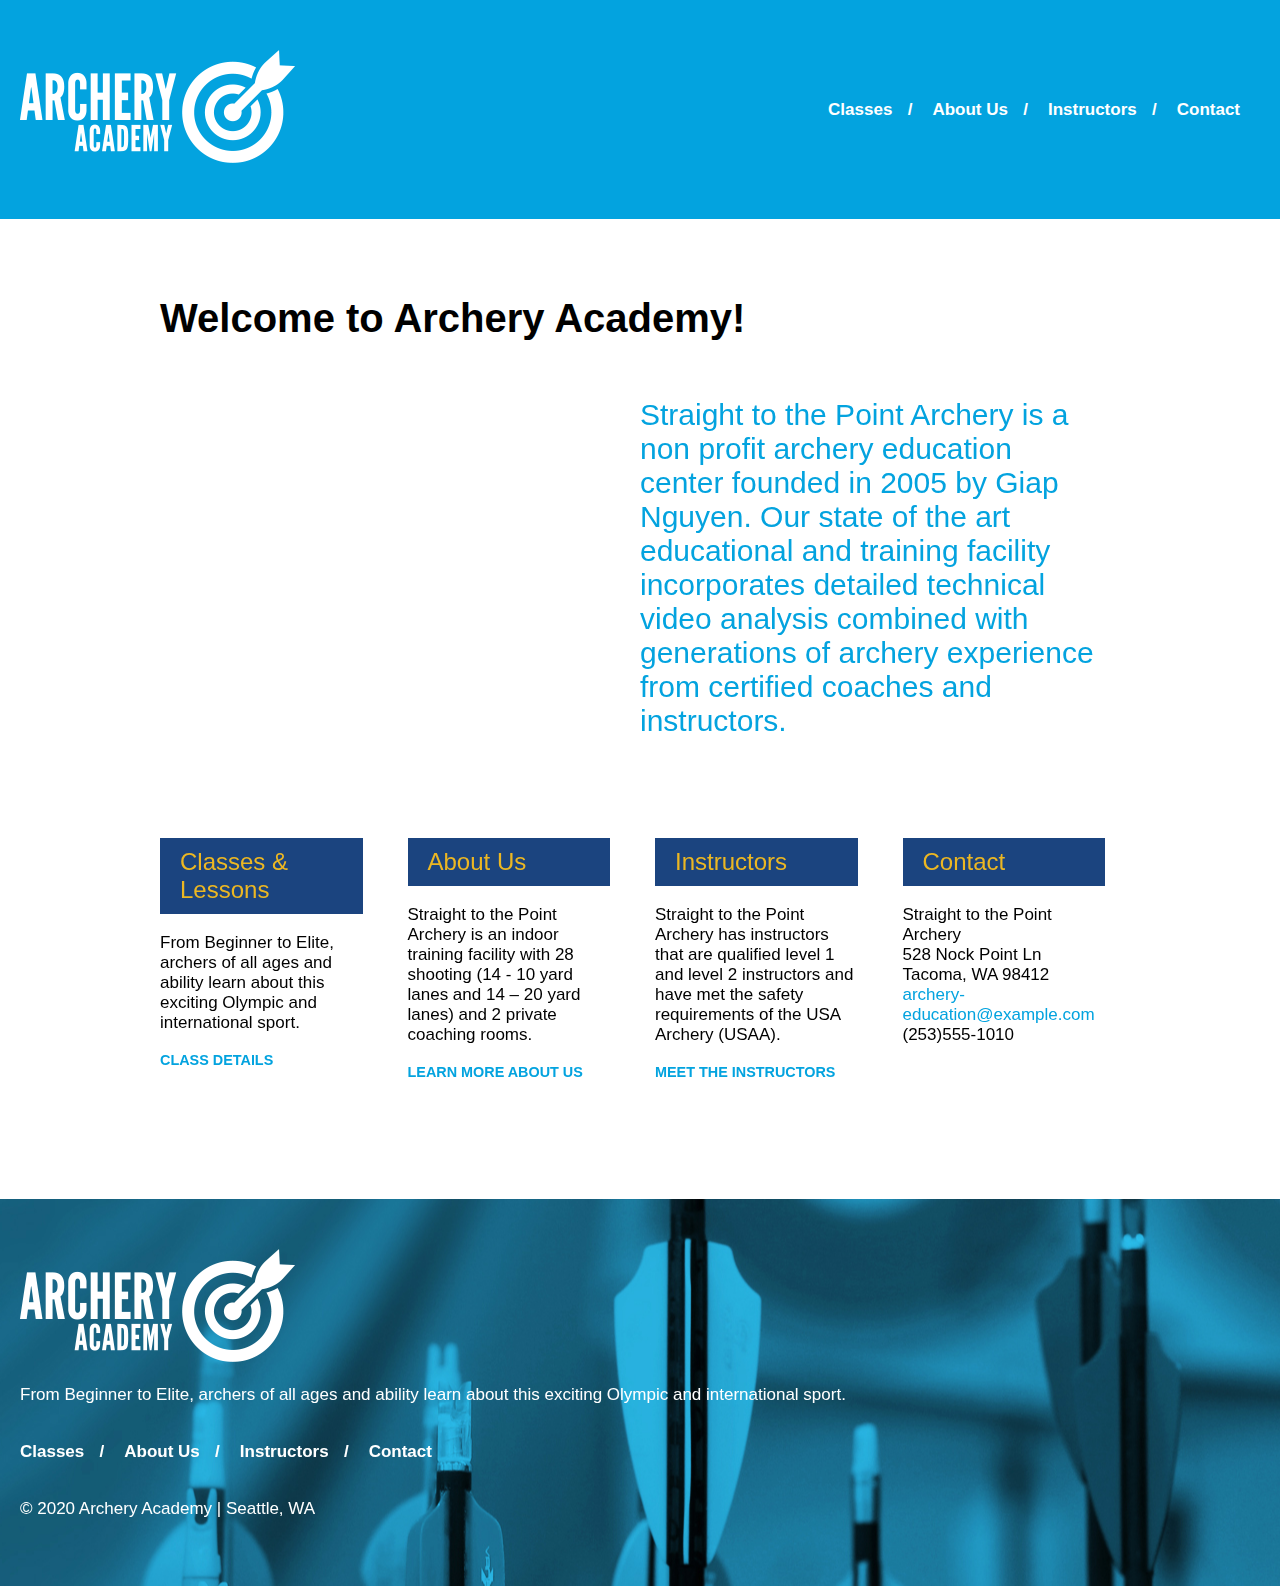
<file: index.html>
<!DOCTYPE html>
<html lang="en" dir="ltr">
  <head>
    <meta charset="utf-8">
    <title>Home</title>
    <link rel="stylesheet" href="styles.css">
  </head>
  <body>
    <header>
      <span class="sr-only"><a href="#main">Skip to main content</a></span>
      <a href="index.html"><img src="images/archeryAcademy-logo-white.png" class="logo" alt="Logo that is the text Archery Academy with simple target and arrow in the bullseye."></a>
      <nav>
        <a href="classes.html">Classes</a>
        <a href="about.html">About Us</a>
        <a href="instructors.html">Instructors</a>
        <a href="#">Contact</a>
      </nav>
    </header>
    <main id="main">
      <section>
        <h1>Welcome to Archery Academy!</h1>
        <div class="row-2-columns">
          <iframe src="https://player.vimeo.com/video/296511411?color=ff2f00&title=0&byline=0&portrait=0" width="640" height="360" allow=" fullscreen" allowfullscreen></iframe>
          <p class="call-out">Straight to the Point Archery is a non profit archery education center founded in 2005 by Giap Nguyen.  Our state of the art educational and training facility incorporates detailed technical video analysis combined with generations of archery experience from certified coaches and instructors.</p>
        </div>
        <article class="row-4-columns cta-group">
          <div class="home-cta">
            <h2>Classes &amp; Lessons</h2>
            <p>From Beginner to Elite, archers of all ages and ability learn about this exciting Olympic and international sport.</p>
            <p><a href="classes.html" class="cta-link">Class Details</a>
          </div>
          <div class="home-cta">
            <h2>About Us</h2>
            <p>Straight to the Point Archery is an indoor training facility with 28 shooting (14 - 10 yard lanes and 14 – 20 yard lanes) and 2 private coaching rooms.</p>
            <p><a href="about.html" class="cta-link">Learn more about us</a></p>
          </div>
          <div class="home-cta">
            <h2>Instructors</h2>
            <p>Straight to the Point Archery has instructors that are qualified level 1 and level 2 instructors and have met the safety requirements of the USA Archery (USAA).</p>
            <p><a href="instructors.html" class="cta-link">Meet the instructors</a></p>
          </div>
          <div class="home-cta">
            <h2>Contact</h2>
            Straight to the Point Archery<br>
            528 Nock Point Ln<br>
            Tacoma, WA 98412<br>
            <a href="mailto:archery-education@example.com">
            <span class="sr-only">Link will open your default email application as a blank email addressed to "archery-education@example.com"</span>archery-education@example.com</a><br>
            (253)555-1010
          </div>
        </article>
      </section>
    </main>
    <footer>
        <img src="images/archeryAcademy-logo-white.png" class="logo" alt="Logo that is the text Archery Academy with simple target and arrow in the bullseye.">
        <p>From Beginner to Elite, archers of all ages and ability learn about this exciting Olympic and international sport. </p>
        <nav>
          <a href="classes.html">Classes</a>
          <a href="about.html">About Us</a>
          <a href="instructors.html">Instructors</a>
          <a href="#">Contact</a>
        </nav>
        <p>© 2020 Archery Academy | Seattle, WA</p>
    </footer>
  </body>
</html>
</file>
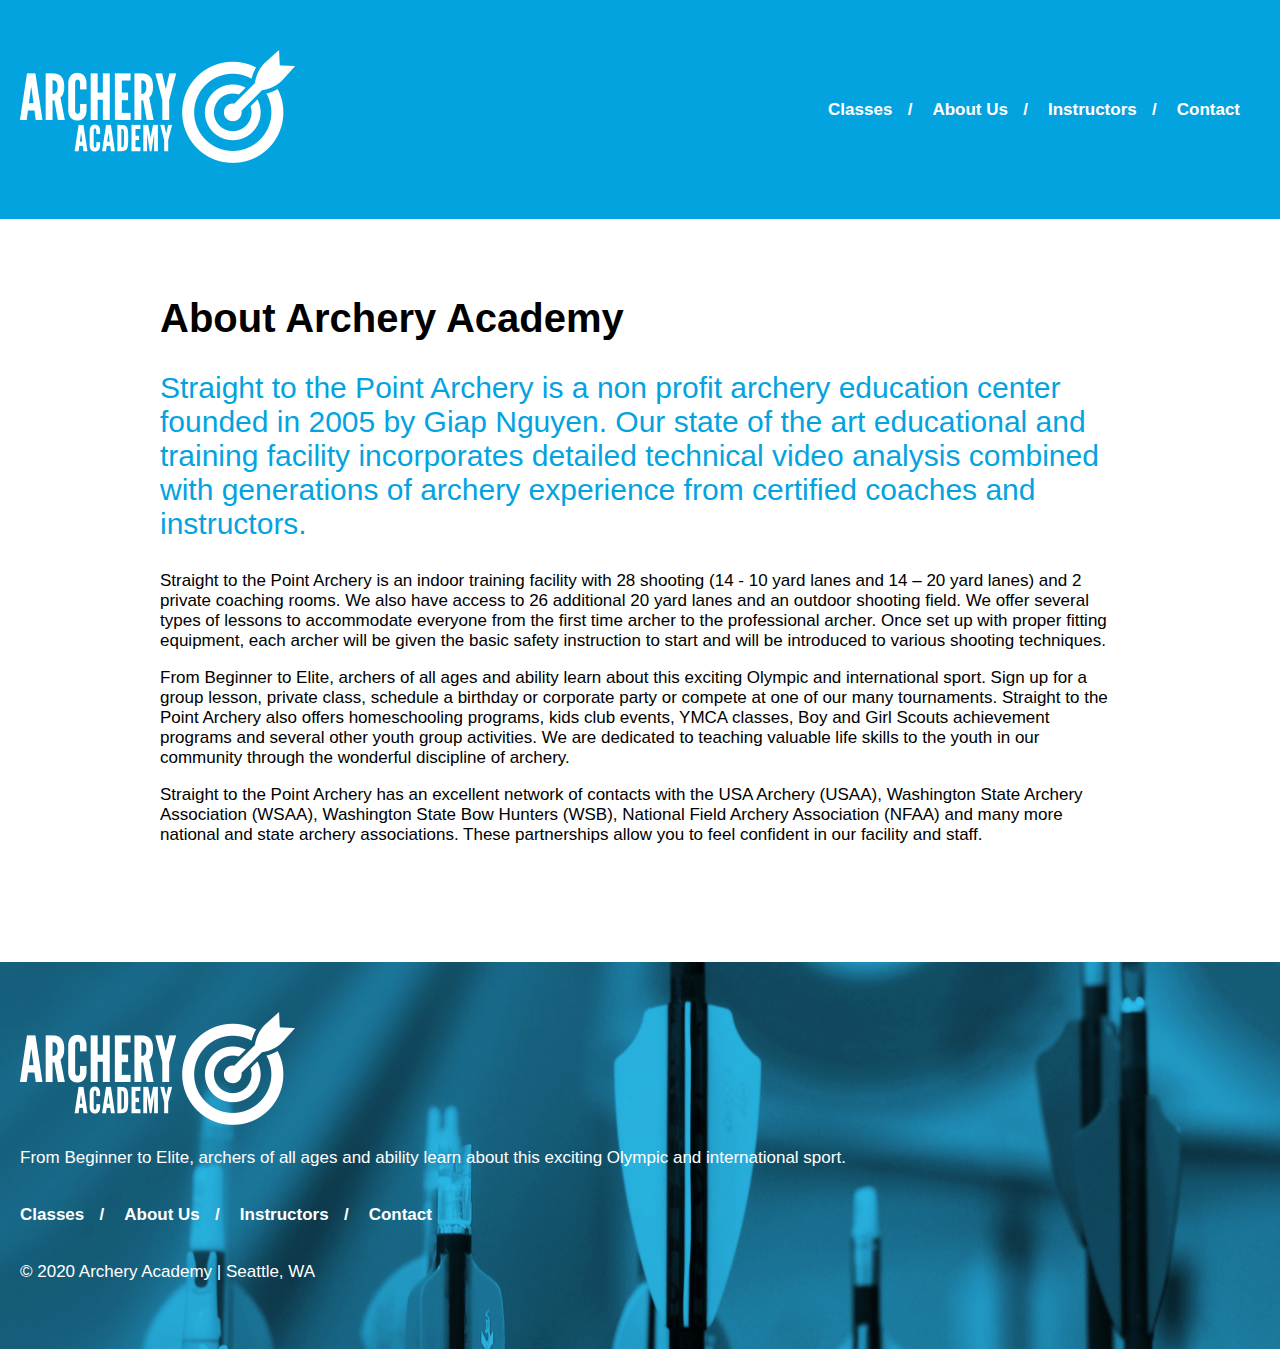
<file: about.html>
<!DOCTYPE html>
<html lang="en" dir="ltr">
  <head>
    <meta charset="utf-8">
    <title>About Us</title>
    <link rel="stylesheet" href="styles.css">
  </head>
  <body>
    <header>
      <span class="sr-only"><a href="#main">Skip to main content</a></span>
      <a href="index.html"><img src="images/archeryAcademy-logo-white.png" class="logo" alt="Logo that is the text Archery Academy with simple target and arrow in the bullseye."></a>
      <nav>
        <a href="classes.html">Classes</a>
        <a href="about.html">About Us</a>
        <a href="instructors.html">Instructors</a>
        <a href="#">Contact</a>
      </nav>
    </header>
    <main>
      <section id="main">
        <h1>About Archery Academy</h1>
        <p class="call-out">Straight to the Point Archery is a non profit archery education center founded in 2005 by Giap Nguyen.  Our state of the art educational and training facility incorporates detailed technical video analysis combined with generations of archery experience from certified coaches and instructors.</p>

        <p>Straight to the Point Archery is an indoor training facility with  28 shooting (14 -  10 yard lanes and 14 – 20 yard lanes) and 2 private coaching rooms. We also have access to 26  additional  20 yard lanes  and an outdoor shooting field.  We offer several types of lessons to accommodate everyone from the first time archer to the professional archer. Once set up with proper fitting equipment, each archer will be given the basic safety instruction to start and will be introduced to various shooting techniques.</p>

        <p>From Beginner to Elite, archers of all ages and ability learn about this exciting Olympic and international sport. Sign up for a group lesson, private class, schedule a birthday or corporate party or compete at one of our many tournaments.  Straight to the Point Archery also offers homeschooling programs, kids club events, YMCA classes, Boy and Girl Scouts achievement programs and several other youth group activities. We are dedicated to teaching valuable life skills to the youth in our community through the wonderful discipline of archery.</p>

        <p>Straight to the Point Archery has an excellent network of contacts with the USA Archery (USAA), Washington State Archery Association (WSAA), Washington State Bow Hunters (WSB), National Field Archery Association (NFAA) and many more national and state archery associations. These partnerships allow you to feel confident in our facility and staff.</p>

      </section>
    </main>
    <footer>
        <img src="images/archeryAcademy-logo-white.png" class="logo" alt="Logo that is the text Archery Academy with simple target and arrow in the bullseye.">
        <p>From Beginner to Elite, archers of all ages and ability learn about this exciting Olympic and international sport. </p>
        <nav>
          <a href="classes.html">Classes</a>
          <a href="about.html">About Us</a>
          <a href="instructors.html">Instructors</a>
          <a href="#">Contact</a>
        </nav>
        <p>© 2020 Archery Academy | Seattle, WA</p>
    </footer>
  </body>
</html>
</file>
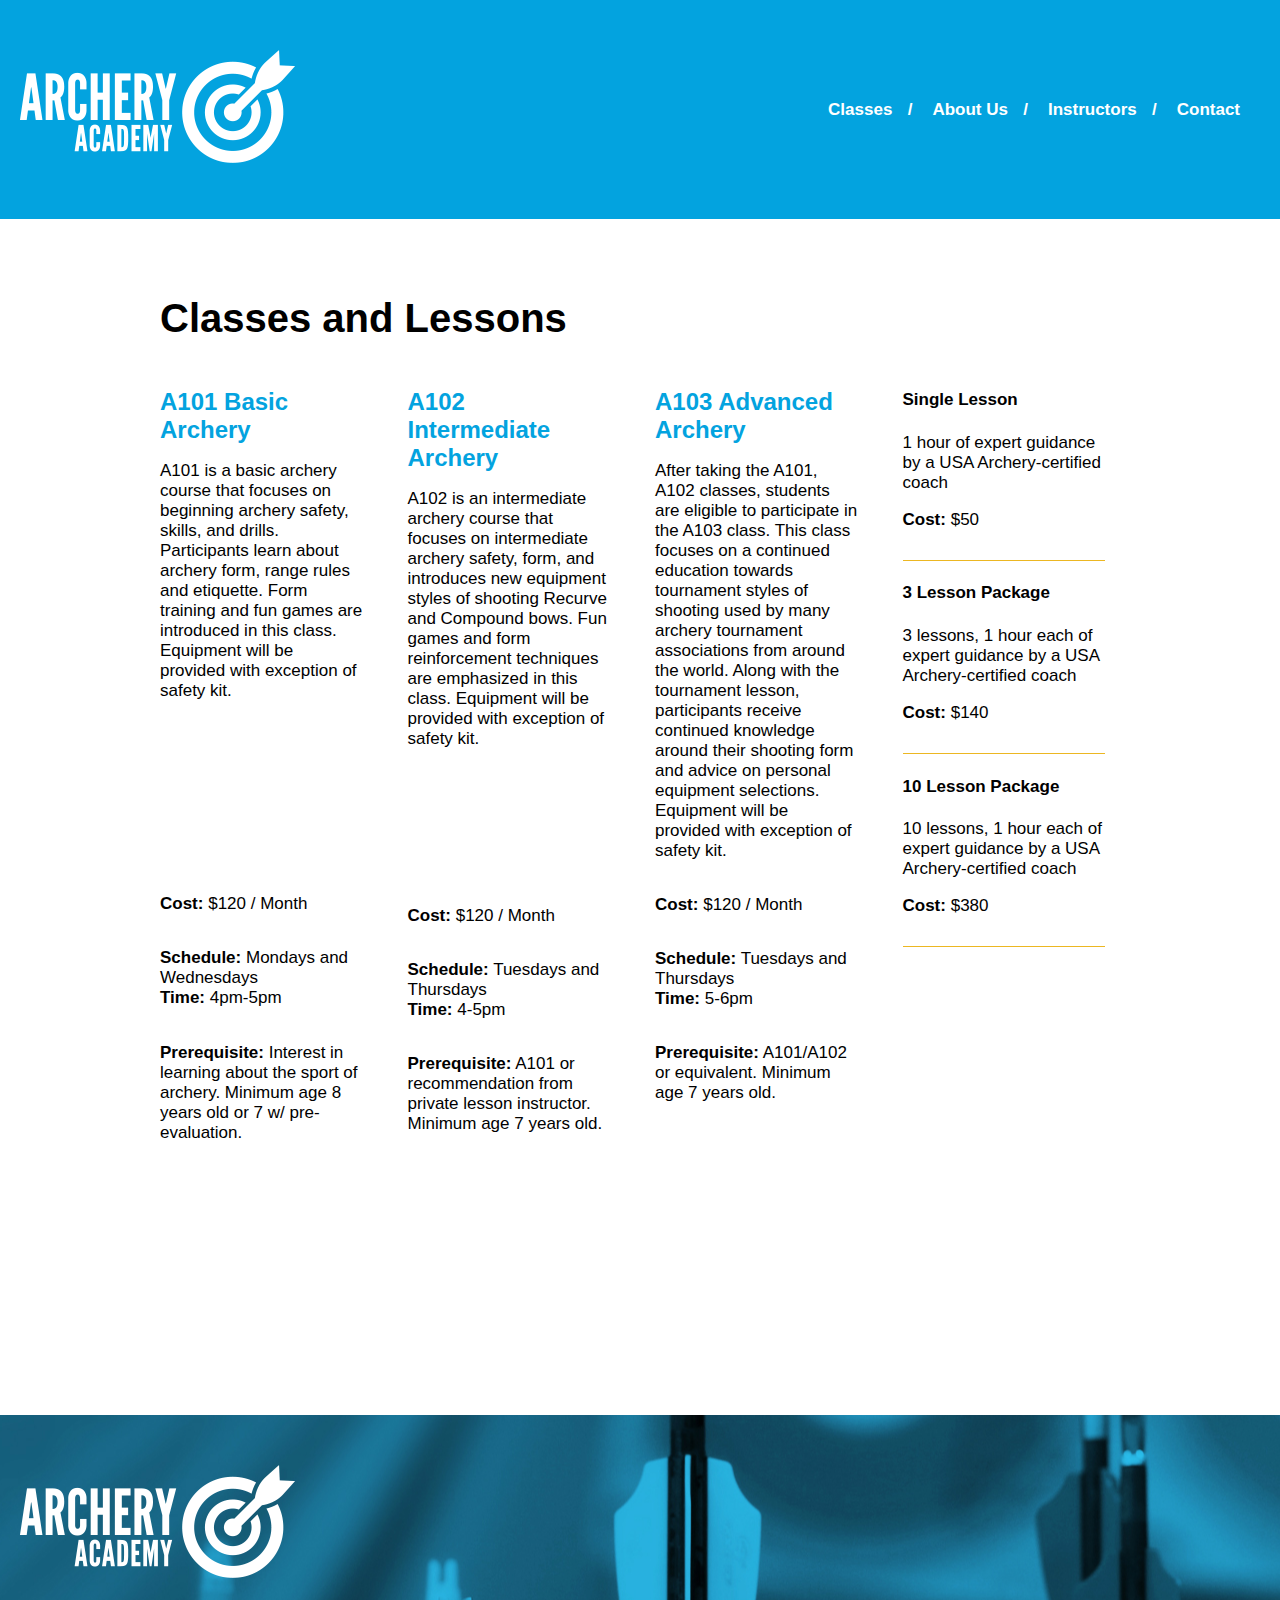
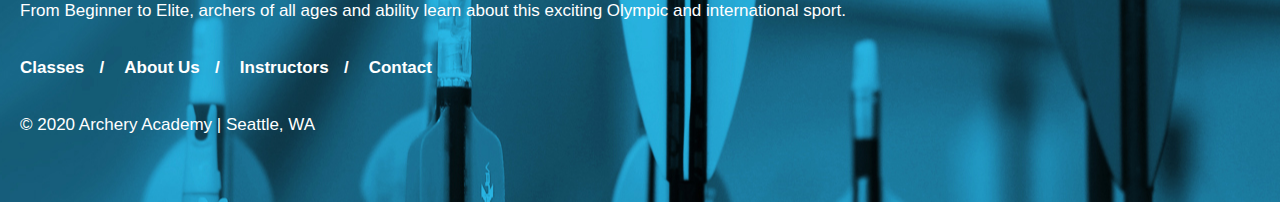
<file: classes.html>
<!DOCTYPE html>
<html lang="en" dir="ltr">
  <head>
    <meta charset="utf-8">
    <title>Classes</title>
    <link rel="stylesheet" href="styles.css">
  </head>
  <body>
    <header>
      <span class="sr-only"><a href="#main">Skip to main content</a></span>
      <a href="index.html"><img src="images/archeryAcademy-logo-white.png" class="logo" alt="Logo that is the text Archery Academy with simple target and arrow in the bullseye."></a>
      <nav>
        <a href="classes.html">Classes</a>
        <a href="about.html">About Us</a>
        <a href="instructors.html">Instructors</a>
        <a href="#">Contact</a>
      </nav>
    </header>
    <main>
      <section id="main">
        <h1>Classes and Lessons</h1>
        <div class="row-4-columns">
          <article class="class">
            <h2 class="name">A101 Basic Archery</h2>
            <p class="description">A101 is a basic archery course that focuses on beginning archery safety, skills, and drills. Participants learn about archery form, range rules and etiquette. Form training and fun games are introduced in this class. Equipment will be provided with exception of safety kit.</p>
            <p><strong>Cost:</strong> $120 / Month</p>
            <p class="schedule"><strong>Schedule:</strong> Mondays and Wednesdays<br><strong>Time:</strong> 4pm-5pm</p>
            <p class="prerequisite"><strong>Prerequisite:</strong> Interest in learning about the sport of archery. Minimum age 8 years old or 7 w/ pre-evaluation.</p>
          </article>
          <article class="class">
            <h2 class="name">A102 Intermediate Archery</h2>
            <p class="description">A102 is an intermediate archery course that focuses on intermediate archery safety, form, and introduces new equipment styles of shooting Recurve and Compound bows. Fun games and form reinforcement techniques are emphasized in this class.
Equipment will be provided with exception of safety kit.</p>
            <p><strong>Cost:</strong> $120 / Month</p>
            <p class="schedule"><strong>Schedule:</strong> Tuesdays and Thursdays<br><strong>Time:</strong> 4-5pm</p>
            <p class="prerequisite"><strong>Prerequisite:</strong> A101 or recommendation from private lesson instructor. Minimum age 7 years old.</p>
          </article>
          <article class="class">
            <h2 class="name">A103 Advanced Archery</h2>
            <p class="description">After taking the A101, A102 classes, students are eligible to participate in the A103 class. This class focuses on a continued education towards tournament styles of shooting used by many archery tournament associations from around the world. Along with the tournament lesson, participants receive continued knowledge around their shooting form and advice on personal equipment selections.
Equipment will be provided with exception of safety kit.</p>
            <p><strong>Cost:</strong> $120 / Month</p>
            <p class="schedule"><strong>Schedule:</strong> Tuesdays and Thursdays<br><strong>Time:</strong> 5-6pm</p>
            <p class="prerequisite"><strong>Prerequisite:</strong> A101/A102 or equivalent. Minimum age 7 years old.</p>
          </article>
          <article class="lessons">
            <h2 class="smaller-screens">Lessons</h2>
            <h4 class="name">Single Lesson</h4>
            <p class="description">1 hour of expert guidance by a USA Archery-certified coach</p>
            <p class="cost"><strong>Cost:</strong> $50</p>
            <h4 class="name">3 Lesson Package</h4>
            <p class="description">3 lessons, 1 hour each of expert guidance by a USA Archery-certified coach</p>
            <p class="cost"><strong>Cost:</strong> $140</p>
            <h4 class="name">10 Lesson Package</h4>
            <p class="description">10 lessons, 1 hour each of expert guidance by a USA Archery-certified coach</p>
            <p class="cost"><strong>Cost:</strong> $380</p>
          </article>
        </div>
      </section>
    </main>
    <footer>
        <img src="images/archeryAcademy-logo-white.png" class="logo" alt="Logo that is the text Archery Academy with simple target and arrow in the bullseye.">
        <p>From Beginner to Elite, archers of all ages and ability learn about this exciting Olympic and international sport. </p>
        <nav>
          <a href="classes.html">Classes</a>
          <a href="about.html">About Us</a>
          <a href="instructors.html">Instructors</a>
          <a href="#">Contact</a>
        </nav>
        <p>© 2020 Archery Academy | Seattle, WA</p>
    </footer>
  </body>
</html>
</file>
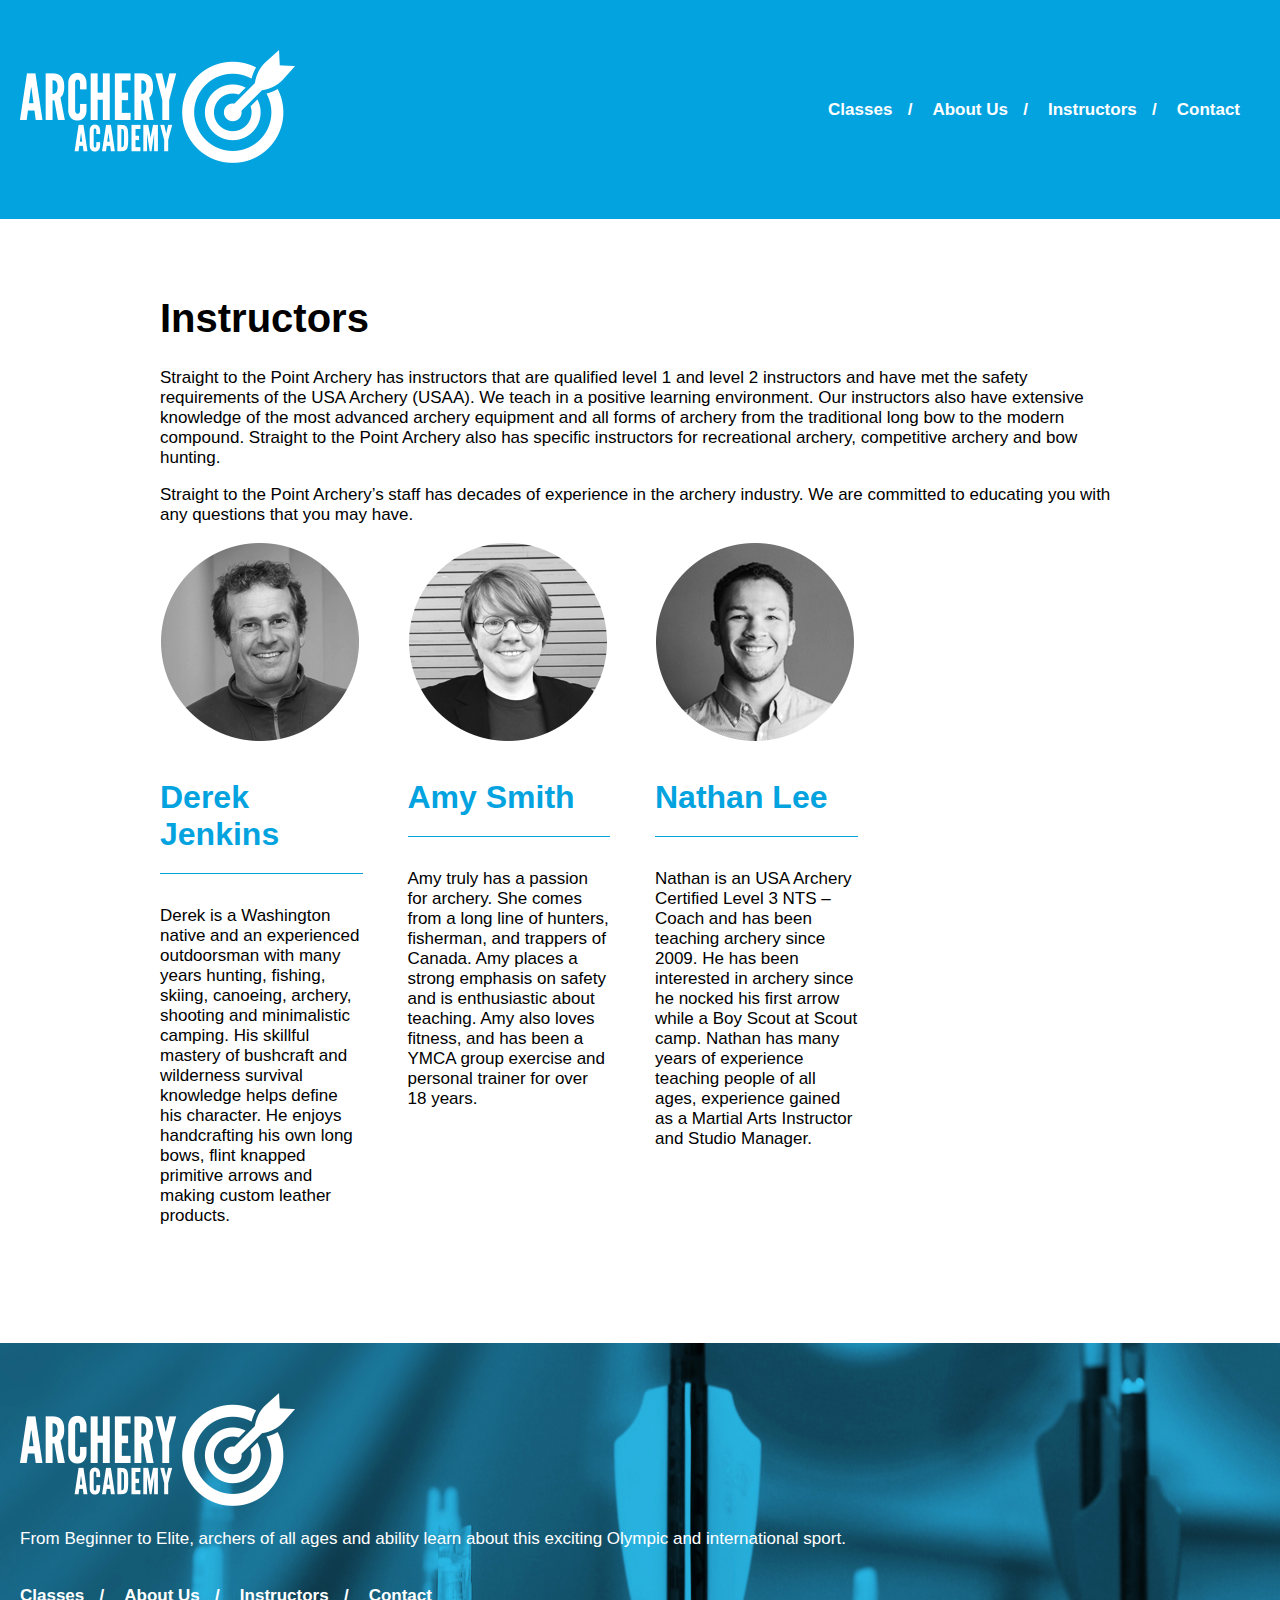
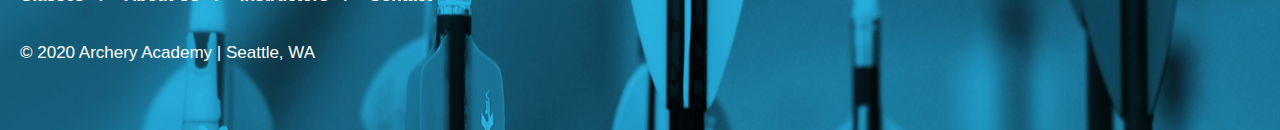
<file: instructors.html>
<!DOCTYPE html>
<html lang="en" dir="ltr">
  <head>
    <meta charset="utf-8">
    <title>Instructors</title>
    <link rel="stylesheet" href="styles.css">
  </head>
  <body>
    <header>
      <span class="sr-only"><a href="#main">Skip to main content</a></span>
      <a href="index.html"><img src="images/archeryAcademy-logo-white.png" class="logo" alt="Logo that is the text Archery Academy with simple target and arrow in the bullseye."></a>
      <nav>
        <a href="classes.html">Classes</a>
        <a href="about.html">About Us</a>
        <a href="instructors.html">Instructors</a>
        <a href="#">Contact</a>
      </nav>
    </header>
    <main>
      <section id="main">
        <h1>Instructors</h1>
        <p>Straight to the Point Archery has instructors that are qualified level 1 and level 2 instructors and have met the safety requirements of the USA Archery (USAA). We teach in a positive learning environment.  Our instructors also have extensive knowledge of the most advanced archery equipment and all forms of archery from the traditional long bow to the modern compound.  Straight to the Point Archery also has specific instructors for recreational archery, competitive archery and bow hunting.</p>

        <p>Straight to the Point Archery’s staff has decades of experience in the archery industry. We are committed to educating you with any questions that you may have.</p>
        <div class="row-4-columns">
          <article class="instructor">
            <img src="images/instructor-bio-image1.png" alt="Circular picture of man smiling.">
            <h3>Derek Jenkins</h3>
            <p>Derek is a Washington native and an experienced outdoorsman with many years hunting, fishing, skiing, canoeing, archery, shooting and minimalistic camping. His skillful mastery of bushcraft and wilderness survival knowledge helps define his character. He enjoys handcrafting his own long bows, flint knapped primitive arrows and making custom leather products.</p>
          </article>
          <article class="instructor">
            <img src="images/instructor-bio-image2.png" alt="Circular picture of woman with glasses smiling.">
            <h3>Amy Smith</h3>
            <p>Amy truly has a passion for archery. She comes from a long line of hunters, fisherman, and trappers of Canada. Amy  places a strong emphasis on safety and is enthusiastic about teaching. Amy also loves fitness, and  has been a YMCA group exercise and personal trainer for over 18 years.</p>
          </article>
          <article class="instructor">
            <img src="images/instructor-bio-image3.png" alt="Circular picture of man smiling.">
          	<h3>Nathan Lee</h3>
            <p>Nathan is an USA Archery Certified Level 3 NTS – Coach and has been teaching archery since 2009. He has been interested in archery since he nocked his first arrow while a Boy Scout at Scout camp. Nathan has many years of experience teaching people of all ages, experience gained as a Martial Arts Instructor and Studio Manager.</p>
          </article>
        </div>
      </section>
    </main>
    <footer>
        <img src="images/archeryAcademy-logo-white.png" class="logo" alt="Logo that is the text Archery Academy with simple target and arrow in the bullseye.">
        <p>From Beginner to Elite, archers of all ages and ability learn about this exciting Olympic and international sport. </p>
        <nav>
          <a href="classes.html">Classes</a>
          <a href="about.html">About Us</a>
          <a href="instructors.html">Instructors</a>
          <a href="#">Contact</a>
        </nav>
        <p>© 2020 Archery Academy | Seattle, WA</p>
    </footer>
  </body>
</html>
</file>
<file: styles.css>
* {
  box-sizing: border-box;
}

body {
  font-family: arial, sans-serif;
  margin:0;
  display: flex;
  flex-direction: column;
  /*justify-content: space-between;*/
  font-size: 17px;
}

h1 {
  font-size: 40px;
}

h2 {
  font-size: 24px;
}

h3 {
  font-size: 17px;
}

a, a:visited {
  text-decoration: none;
  color:#03a3df;
  transition: 0.2s color;
}

a:hover, a:active {
  color:#1b447f;
}

.sr-only {
  position: absolute;
  width: 1px;
  height: 1px;
  padding: 0;
  margin: -1px;
  overflow: hidden;
  clip: rect(0,0,0,0);
  border: 0;
}

/* ---- Header ---- */

header {
  display: flex;
  padding:50px 20px;
  justify-content: space-between;
  align-items: center;
  background:#03a3df;
}

nav {
  display: flex;
  justify-content: space-between;
}

nav a {
  padding:20px;
  text-decoration: none;
  color:#ffffff;
  position: relative;
  font-weight:bold;
  transition: 0.2s color;
}

nav a:visited {
  color:#ffffff;
}

nav a:hover {
  color:#1b447f;
}

nav a::after {
  display: block;
  position: absolute;
  right: 0;
  top:20px;
  content:"/"
}

nav a:hover::after {
  color:#ffffff;
}


nav a:last-child::after {
  content:" "
}

/* ---- main ---- */
main {
  display: block;
  width: 75vw;
  padding-top:50px;
  margin:0 auto;
  height: 100%;
}

.call-out {
  font-size: 30px;
  color:#03a3df;
}

.cta-group {
  margin-top:50px;
}

.cta-group h2 {
  background-color: #1b447f;
  color: #ecb722;
  padding:10px 20px;
  font-weight: normal;
}

.cta-link {
  text-decoration: none;
  color:#03a3df;
  text-transform: uppercase;
  font-size: .9rem;
  font-weight: bold;
  transition: 0.2s color;
}

.cta-link:hover {
  color:#1b447f;
}

/* -- instructors --*/
.instructor h3 {
  font-size: 2rem;
  color: #03a3df;
  padding-bottom:20px;
  border-bottom:1px solid #03a3df;
}

/* -- classes & lessons --*/
.lessons .cost {
  padding-bottom:30px;
  border-bottom:1px solid #ecb722;
}

.lessons h2,
.class h2 {
  margin-bottom:0;
  color: #03a3df;
}

/* ---- footer ---- */
footer {
  background: #03a3df url('images/footerImage.jpg') repeat center;
  margin:0;
  color:#ffffff;
  margin-top:100px;
  padding:50px 20px;
  width: 100%;
  clear:both;
}

footer nav {
  justify-content: flex-start;
  align-content: center;
}

footer nav a:first-child {
  padding-left: 0;
}

/* ---- grid ---- */

/*-- for browsers that do not support grid features --*/
.row-4-columns {
  display:block;
  clear:both;
}

.row-4-columns > * {
  display: inline-block;
  float:left;
  width:22%;
  margin-right:15px;
}

.row-2-columns {
  display: block;
  clear:both;
}

.row-2-columns > * {
  display: block;
  float:left;
  width:48%;
  margin-right:20px;
}

.smaller-screens {
  display: none;
}

iframe {
  border:0;
}

/*-- screensizes w/o grid support --*/

@media screen and (max-width:1055px) {
  .row-4-columns > * {
    width:45%;
    float:left;
  }
  .smaller-screens {
    display: block;
  }
}

@media screen and (max-width:650px) {
  .row-2-columns > *,
  .row-4-columns > * {
    float: none;
    width:100%;
    margin-right:0;
  }
}

/*--- for browsers that support grid features --*/
@supports (grid-area:auto) {
  .row-2-columns > *,
  .row-4-columns > * {
    width:auto;
  }

  .row-2-columns iframe {
    width:90%;
  }

  .row-2-columns {
    display: grid;
    grid-template-columns: 1fr 1fr;
  }

  .row-4-columns {
    display: grid;
    grid-template-columns: 1fr 1fr 1fr 1fr;
    grid-column-gap: 30px;
  }

  .row-4-columns .class {
    display: grid;
    grid-template-rows: auto 3fr auto auto 2fr;
  }

  /*-- screensizes w/ grid support --*/

  @media only screen and (min-width:651px) and (max-width:1050px) {
    .row-2-columns,
    .row-4-columns {
      grid-template-columns: 1fr 1fr;
    }
  }

  @media only screen and (min-width:100px) and (max-width:650px) {
    .row-2-columns,
    .row-4-columns {
      grid-template-columns: 1fr;
    }
  }

}
</file>
